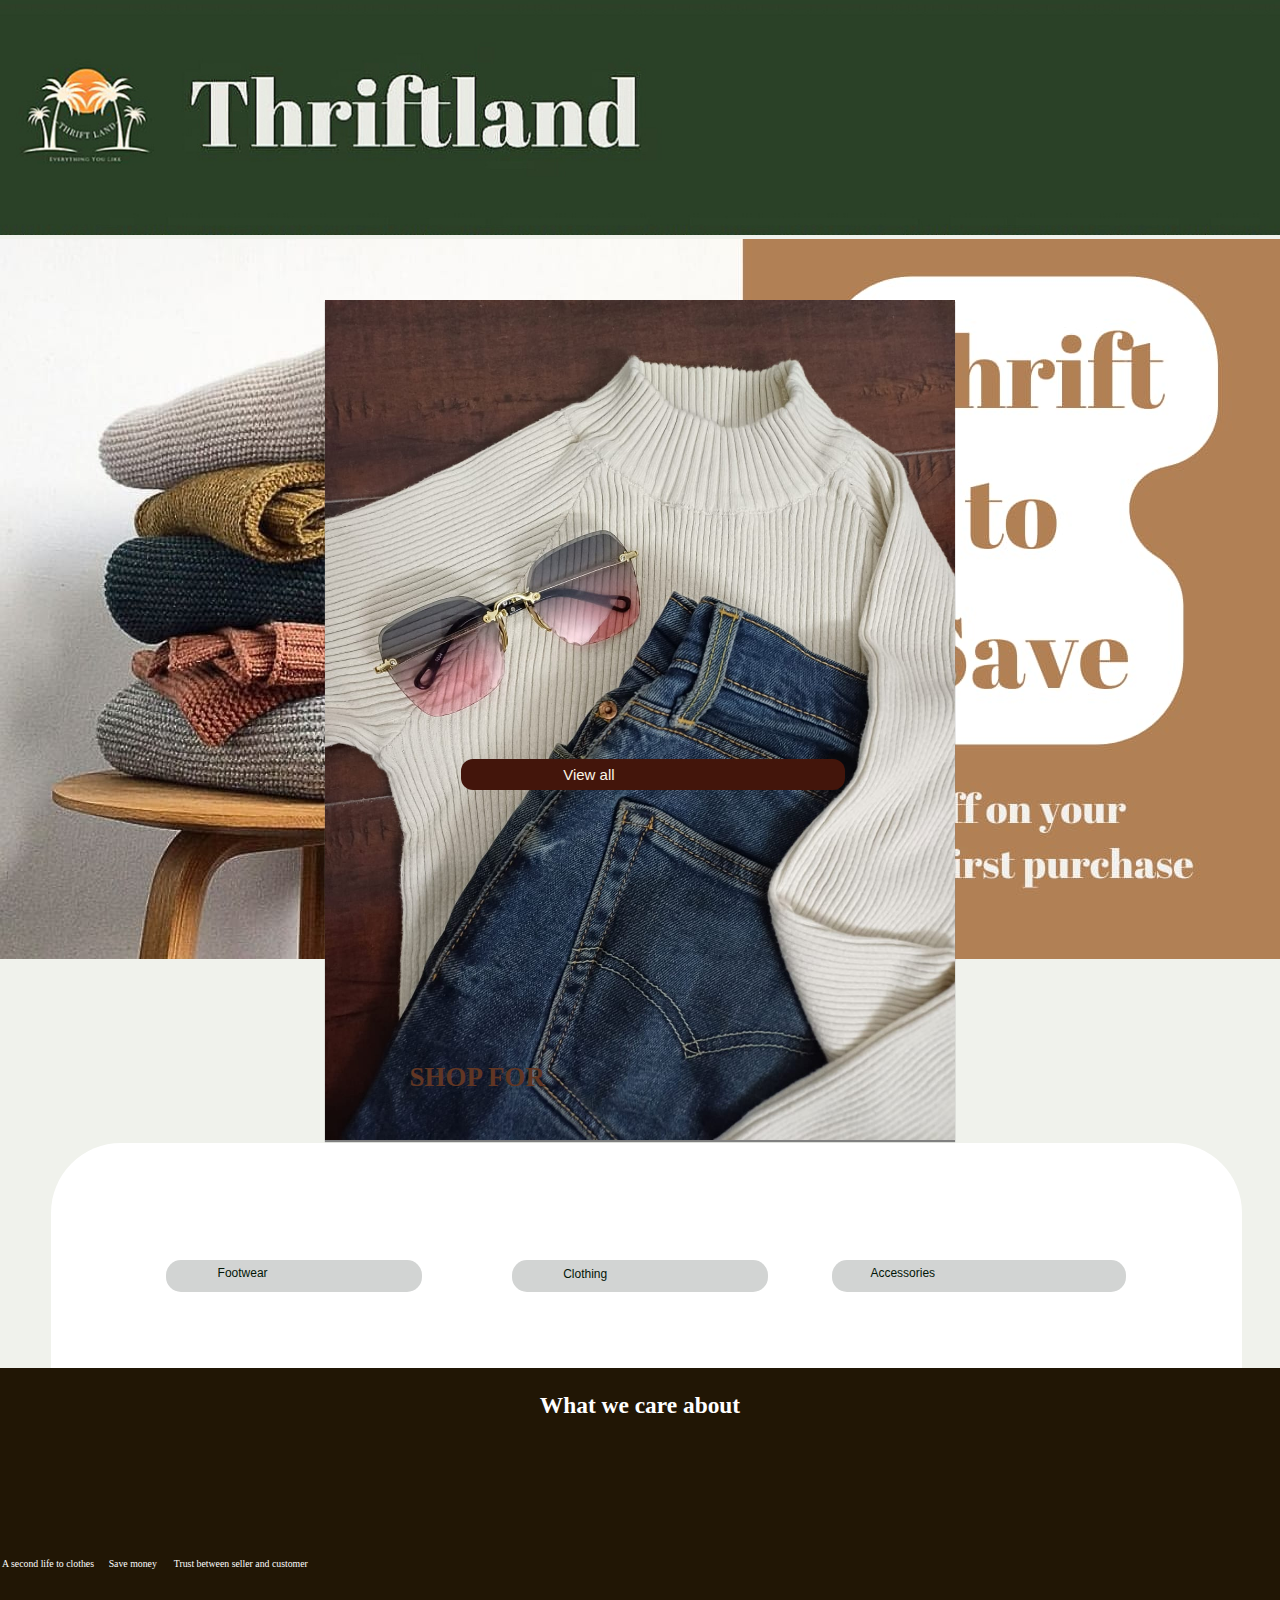
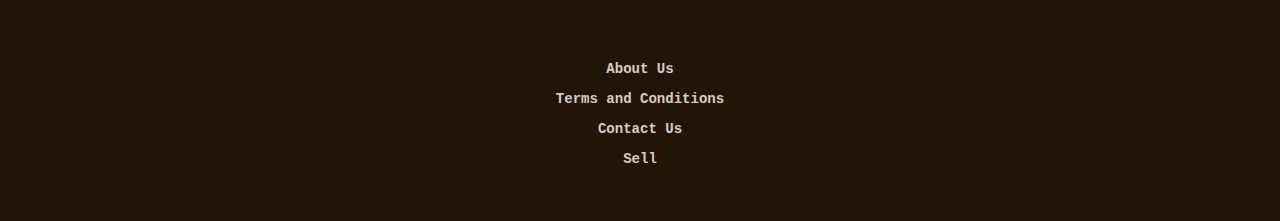
<file: index.html>
<!DOCTYPE html>
<html>
<head>
<link rel="stylesheet" type="text/css" href="decoration.css">
   <title> Thriftland Website</title>
   <meta name="viewport" content="user-scalable=no, width=device-width, initial-scale=1.0"/>
   <link rel="stylesheet" href="https://cdnjs.cloudflare.com/ajax/libs/font-awesome/6.5.2/css/all.min.css" integrity="sha512-SnH5WK+bZxgPHs44uWIX+LLJAJ9/2PkPKZ5QiAj6Ta86w+fsb2TkcmfRyVX3pBnMFcV7oQPJkl9QevSCWr3W6A==" crossorigin="anonymous" referrerpolicy="no-referrer" />
</head>
<body>
<div id="logo">
<center><img src="logo.jpeg" width="100%" height="100%" alt="Thriftland logo"></center></div>
<div id="poster">
<center><img src="poster.jpeg" width="100%" height="100%" alt="Sale poster"></center>
</div>
<center><h3 class="finds">CHECKOUT OUR LATEST FINDS</h3></center>
<div class="container">
<div class="wrapper">
<img id="slide-1" src="shirt.jpeg">
<img id="slide-2" src="dress.jpeg">
<img id="slide-3" src="necklace.jpeg">
</div></div>
<p>
<div id="view">
<center><button type="button" onclick="location.href='menu.html'" class="Viewbutton" >
<center><span class="button__text">View all</span></button></center></center></p></div>
<div id="shopfor">
<center><h3>SHOP FOR</h3></center></div>
<div class="categorybuttons">
<i class="fa-solid fa-shoe-prints fa-xl" style="color: #010e01;"></i>&nbsp&nbsp&nbsp&nbsp&nbsp&nbsp
<i class="fa-solid fa-shirt fa-2xl" style="color: #032105;"></i>&nbsp&nbsp&nbsp&nbsp&nbsp&nbsp
<i class="fa-solid fa-bag-shopping fa-2xl" style="color: #051c02;"></i>
</div>
<p>
<button type="button" onclick="location.href='footwear.html'" class="footwearbutton" >
<span class="button__text">Footwear</span></button>
<button type="button" onclick="location.href='menu.html'" class="clothingbutton" >
<span class="button__text">Clothing</span></button>
<button type="button" class="accessoriesbutton">
<span class="button__text">Accessories</span></p></button>
<div class="greenhead">
<center><h3>What we care about</h3></center></div>
<div class="green">
<i class="fa-sharp fa-solid fa-shirt fa-2xl"></i>&nbsp&nbsp&nbsp&nbsp&nbsp&nbsp&nbsp&nbsp&nbsp
<i class="fa-solid fa-coins fa-2xl"></i>&nbsp&nbsp&nbsp&nbsp&nbsp&nbsp&nbsp&nbsp&nbsp
<i class="fa-solid fa-users fa-2xl"></i></div>
<div class="wordsingreen">
A second life to clothes&nbsp&nbsp&nbsp&nbsp&nbsp Save money &nbsp&nbsp&nbsp&nbsp&nbsp Trust between seller and customer </div>
<footer>
<h3><center><a class="active" href="#">About Us</a></center></h3>
<h3><center><a href="#">Terms and Conditions</a></center></h3>
<h3><center><a href="#">Contact Us</a></center></h3>
<h3><center><a href="Sell.html">Sell</a></center></h3>
<div class="g-pay">
<center><i class="fa-brands fa-google-pay fa-5xl" style="color: #ecebda;"></i></center></div>
</footer>
</body>
</html>
</file>
<file: decoration.css>
html,body{
min-height:100%;
width:100;
margin:0;
padding:0;
overflow-x:hidden;
}
body{
background:#F0F2EC;
color:black;
background repeat:no-repeat;
background-attachment:fixed;
background-position:center center;
background-size:cover;
display:flex;
flex-direction:column;
margin:0;
box-sizing:border-box;
}
.finds{
position:relative;
top:13%;
font-size:20px;
font-family: Arial Black,Arial Rounded MT Bold, Baskerville;
color:#583E30;
}
.Viewbutton{
display:inline-flex;
padding:7px;
padding-left:8%;
width:30%;
background:#43150B;
border:none;
outline:none;
border-radius:12px;
overflow:hidden;
font-family:Baskervville SC, Modern N0.20, Americana BT;
font-size:15px;
color:#FDF5E6;
position:absolute;
top:4400%;
left:36%;
cursor:pointer;
}

@keyframes appear{
from{
opacity:0;
scale:0.5;
}
to{
opacity:1;
scale:1;
}
}
@keyframes fade-left{
0%{
opacity:0;
transform:translateY(30px) scale(0.9);
}
100%{
opacity:1;
transform:translateY(0px) scale(1);
}
}
.container{
width:70vmin;
position:absolute;
left:50%;
top:80%;
transform:translate(-50%,-50%);
overflow:hidden;
border:10px white;
box-shadow:0px 2px 1px grey;
}
.wrapper{
width:100%;
display:flex;
animation: slide 14s infinite;
}
@keyframes slide{
0%{
transorm:translateX(0);
}
25%{
transform:translateX(0);
}
30%{
transform:translateX(-100%);
}
55%{
transform:translateX(-100%);
}
70%{
transform:translateX(-200%);
}
100%{
transform:translateX(-200%);
}
}
img{
width:100%;
}
@font-face{
  font-family:'myFont';
  src:url(fonts/Body Rock.ttf);
}
#shopfor{
font-family:Arial Black;
font-size:23px;
position:absolute;
top:115%;
left:32%;
color:#613623;
}
.categorybuttons{
position:absolute;
top:127%;
left:4%;
font-size:25px;
background-color:white;
border:6px;
border-radius:70px;
width:70%;
padding:10%;
padding-bottom:20%;
padding-left:13%;
}
.footwearbutton{
display:inline-flex;
padding:6px;
padding-left:4%;
padding-bottom:23px;
width:20%;
height:3.5%;
background:#D2D4D3;
border:none;
outline:none;
border-radius:15px;
overflow:hidden;
font-family:Baskervville SC, Modern N0.20, Americana BT;
font-size:12px;
color:#021607;
position:absolute;
top:140%;
left:13%;
cursor:pointer;
}
.clothingbutton{
display:inline-flex;
padding:7px;
padding-left:4%;
padding-bottom:22px;
width:20%;
height:3.5%;
background:#D2D4D3;
border:none;
outline:none;
border-radius:15px;
overflow:hidden;
font-family:Baskervville SC, Modern N0.20, Americana BT;
font-size:12px;
color:#021607;
position:absolute;
top:140%;
left:40%;
cursor:pointer;
}
.accessoriesbutton{
display:inline-flex;
padding:6px;
padding-left:3%;
padding-bottom:23px;
width:23%;
height:3.5%;
background:#D2D4D3;
border:none;
outline:none;
border-radius:15px;
overflow:hidden;
font-family:Baskervville SC, Modern N0.20, Americana BT;
font-size:12px;
color:#021607;
position:absolute;
top:140%;
left:65%;
cursor:pointer;
}
.header{
position:fixed;
top:0;
left:0;
width:100%;
padding:20px 18px;
padding-top:30px;
background:#233B06;
display:flex;
justify-content:space-between;
align-items:center;
z-index:100;
}
.navbar a{
font-size:14px;
font-family:Arial Black;
color:#E7EBDD;
text-decoration:none;
margin-right:20px;
}
.navbar a:hover{
background-color:#062605;
padding:8px;
padding-bottom:20px;
padding-left:20px;
padding-right:20px;
}
.section-p1{
padding:60px 0px;
}
.section-p2{
padding:60px 0px;
}
#product1{
text-align:center;
font-family:Arial black;
color:#583E30;
}
#product1 .pro-container{
display:flex;
justify-content:space-between;
padding:11px;
}
#product1 .pro{
width:16%;
min-width:160px;
padding:3px 7px;
padding-bottom:0px;
background:white;
color:#583E30;
border:2px solid #DADBDA;
border-radius:5px;
cursor:pointer;
box-shadow:1px 1px 2px grey;
transition:0.2s ease;
}
#product1 .pro img{
width:100%;
border-radius:5px;
}
#product1 .pro .des{
text-align:start;
padding:1px 0;
}
#product1 .pro .des h4{
font-size:15px;
}
#product1 .pro .des h3{
padding-top:0px;
font-size:20px;
}
#product2{
text-align:center;
font-family:Arial black;
}
#product2 .pro .des h3{
padding-top:0px;
font-size:20px;
}
#product2 .pro .des h4{
font-size:15px;
}
#product2 .pro .des{
text-align:start;
padding:1px 0;
}
#product2 .pro img{
width:100%;
border-radius:5px;
}
#product2 .pro{
width:16%;
min-width:160px;
padding:4px 7px;
padding-bottom:0px;
background:white;
color:#583E30;
border:2px solid #DADBDA;
border-radius:5px;
cursor:pointer;
box-shadow:1px 1px 2px grey;
transition:0.2s ease;
}
#product2 .pro-container1{
display:flex;
justify-content:space-between;
padding:11px;
}
.homebutton{
display:inline-flex;
padding:7px;
padding-left:2%;
width:21%;
background:#43150B;
border:none;
outline:none;
border-radius:12px;
overflow:hidden;
font-family:Baskervville SC, Modern N0.20, Americana BT;
font-size:15px;
color:#FDF5E6;
position:absolute;
top:157%;
left:39%;
cursor:pointer;
}
.greenhead{
font-size:20px;
background:#211605;
padding-left:20%;
color:white;
padding:1px;
position:absolute;
top:152%;
right:0%;
left:0%;
}
.green{
font-size:25px;
background:#211605;
width:90%;
padding-left:10%;
color:white;
padding-top:30px;
padding-bottom:60px;
position:absolute;
top:160%;
right:0%;
left:0%;
}
.wordsingreen{
font-size:9.8px;
background:#211605;
width:100%;
color:white;
padding-top:10px;
padding-bottom:80px;
padding-left:2px;
padding-right:0px;
position:absolute;
top:172%;
right:0%;
left:0%;
}
footer{
margin-top:auto;
background:#211605;
padding-top:0px;
padding-bottom:40px;
font-family:monospace;
font-size:12px;
position:absolute;
top:183%;
right:0%;
left:0%;
text-decoration:none;
color:white;
}
footer a{
text-decoration:none;
color:#D6CEC2;
}
footer a:hover{
color:grey;
}
#productdetails .single-pro-details{
width:50%;
padding-top:5px;
}
#productdetails .single-pro-image{
width:85%;
margin-left:30px;
}
#productdetails .single-pro-details h1{
line-height:27px;
padding-left:20px;
padding-top:0px;
font-size:30px;
width:100%;
font-family:Arial Black;
}
#productdetails .single-pro-details h4{
padding-left:95px;
padding-top:5px;
font-size:15px;
font-family:Arial Black;
width:100%;
line-height:25px;
}
#productdetails .single-pro-details h2{
line-height:28px;
padding-left:100px;
padding-top:0px;
font-size:30px;
font-family:Arial Black;
width:100%;
}
#productdetails .single-pro-details h5{
padding-left:160px;
padding-top:5px;
font-size:19px;
width:100%;
}
.backbutton{
display:inline-flex;
padding:19px;
width:100%;
background:#233B06;
border:none;
outline:none;
overflow:hidden;
font-family:Baskervville SC, Modern N0.20, Americana BT;
font-size:15px;
color:#FDF5E6;
position:absolute;
top:0%;
left:0%;
cursor:pointer;
}
.buybutton{
display:inline-flex;
padding:7px;
padding-left:2%;
width:21%;
background:#43150B;
border:none;
outline:none;
border-radius:12px;
overflow:hidden;
font-family:Baskervville SC, Modern N0.20, Americana BT;
font-size:15px;
color:#FDF5E6;
position:absolute;
top:156%;
left:40%;
cursor:pointer;
}
.viewbutton{
display:inline-flex;
padding:7px;
padding-left:2%;
width:85%;
background:#43150B;
border:none;
outline:none;
overflow:hidden;
font-family:Baskervville SC, Modern N0.20, Americana BT;
font-size:15px;
color:#FDF5E6;
position:absolute;
top:69%;
left:8%;
cursor:pointer;
}
.instagram{
display:inline-flex;
height:25px;
width:25px;
padding:5px;
background:#211605;
border:none;
outline:none;
border-radius:50%;
overflow:hidden;
font-family:Georgia;
color:white;
position:absolute;
top:192%;
left:49%;
cursor:pointer;
}
.g-pay{
font-size:35px;
}
#view-all{
width:90%;
margin-left:18px;
position:absolute;
top:55px;
}
#view{
width:100%;
margin-left:0px;
position:absolute;
top:55px;
}
</file>
